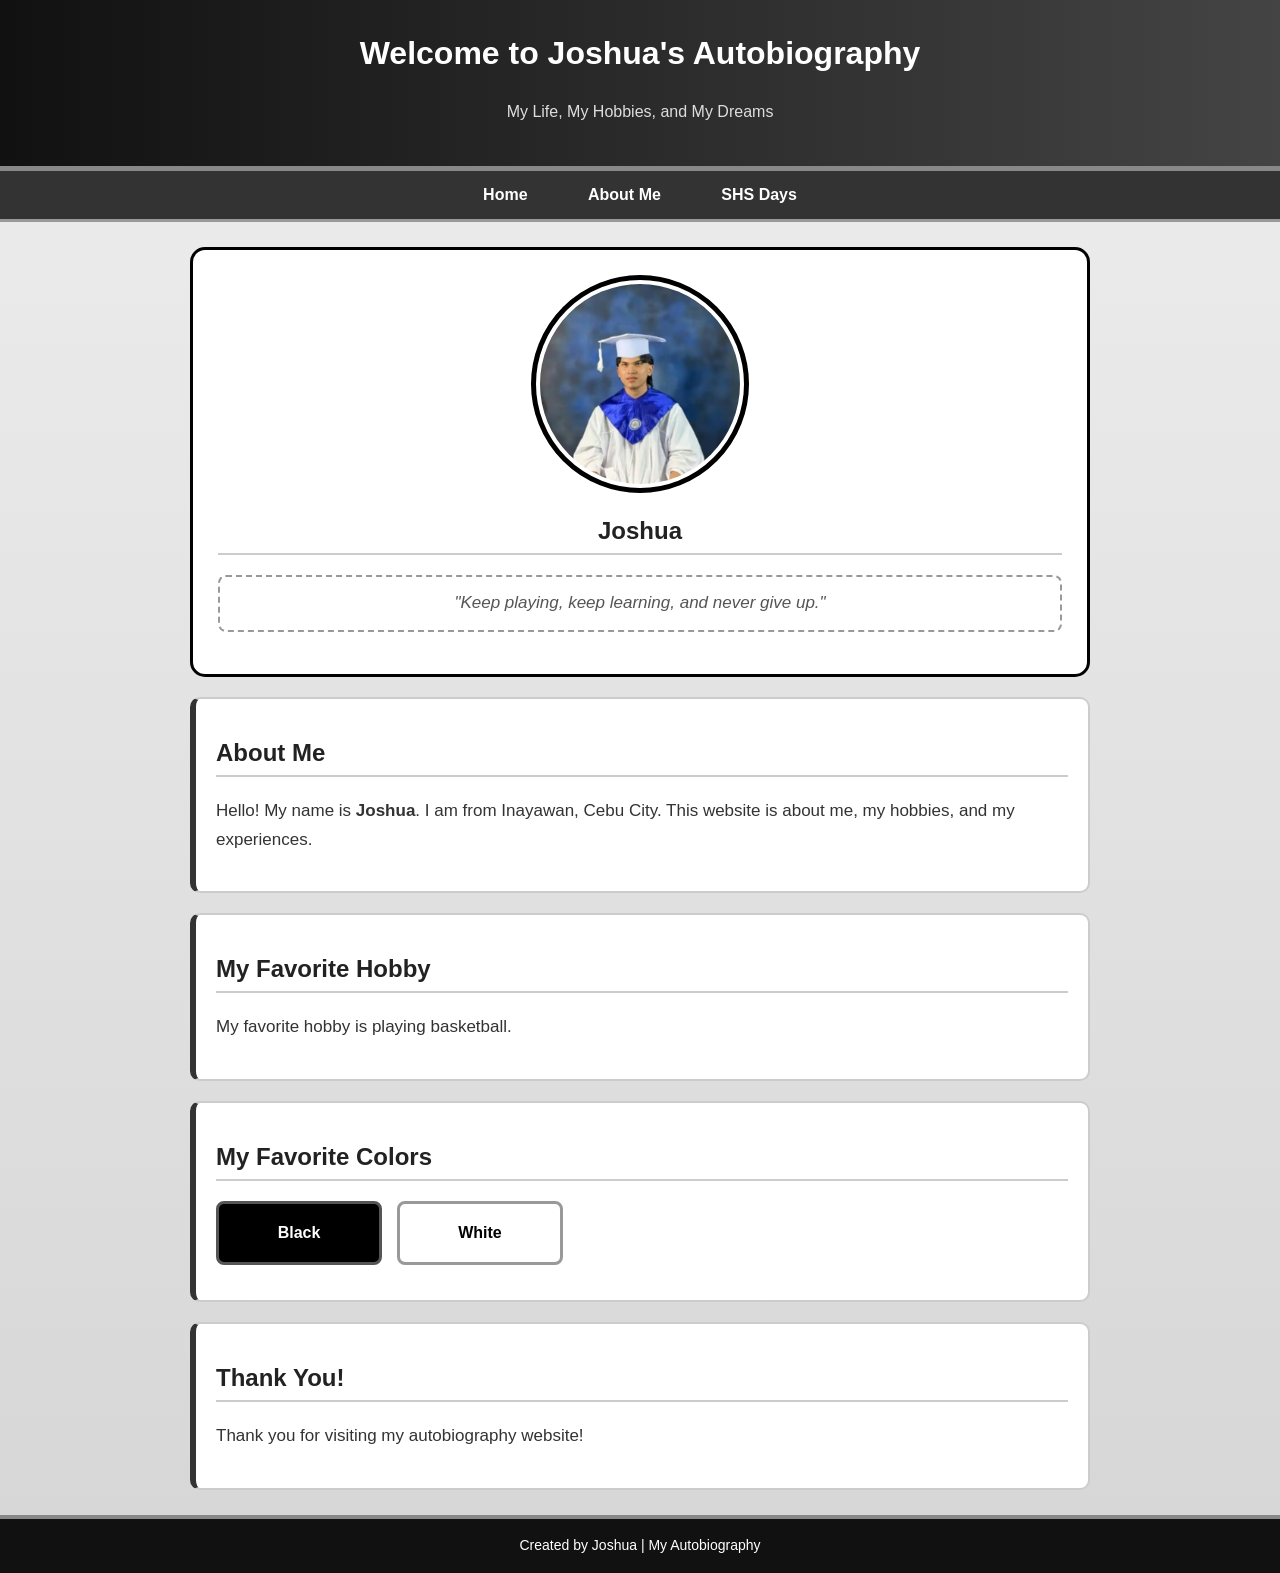
<file: index.html>
<!DOCTYPE html>
<html>
<head>
    <title>Joshua's Autobiography</title>
    <link rel="stylesheet" href="style.css">
</head>

<body>

    <header>
        <h1>Welcome to Joshua's Autobiography</h1>
        <p class="subtitle">My Life, My Hobbies, and My Dreams</p>
    </header>

    <nav>
        <a href="index.html">Home</a>
        <a href="about.html">About Me</a>
        <a href="shs-days.html">SHS Days</a>
    </nav>

    <main>
        <section class="profile center">
            <img class="profile-img" src="joshua.jpg" alt="Joshua">

            <h2>Joshua</h2>
            <p class="motto">
                "Keep playing, keep learning, and never give up."
            </p>
        </section>

        <section class="content">
            <h2>About Me</h2>
            <p>
                Hello! My name is <b>Joshua</b>. I am from
                Inayawan, Cebu City. This website is about me,
                my hobbies, and my experiences.
            </p>
        </section>

        <section class="content">
            <h2>My Favorite Hobby</h2>
            <p>My favorite hobby is playing basketball.</p>
        </section>

        <section class="content">
            <h2>My Favorite Colors</h2>
            <div class="color-container">
                <div class="color-box black-box">Black</div>
                <div class="color-box white-box">White</div>
            </div>
        </section>

        <section class="content">
            <h2>Thank You!</h2>
            <p>Thank you for visiting my autobiography website!</p>
        </section>
    </main>

    <footer>
        <p>Created by Joshua | My Autobiography</p>
    </footer>

</body>
</html>
</file>
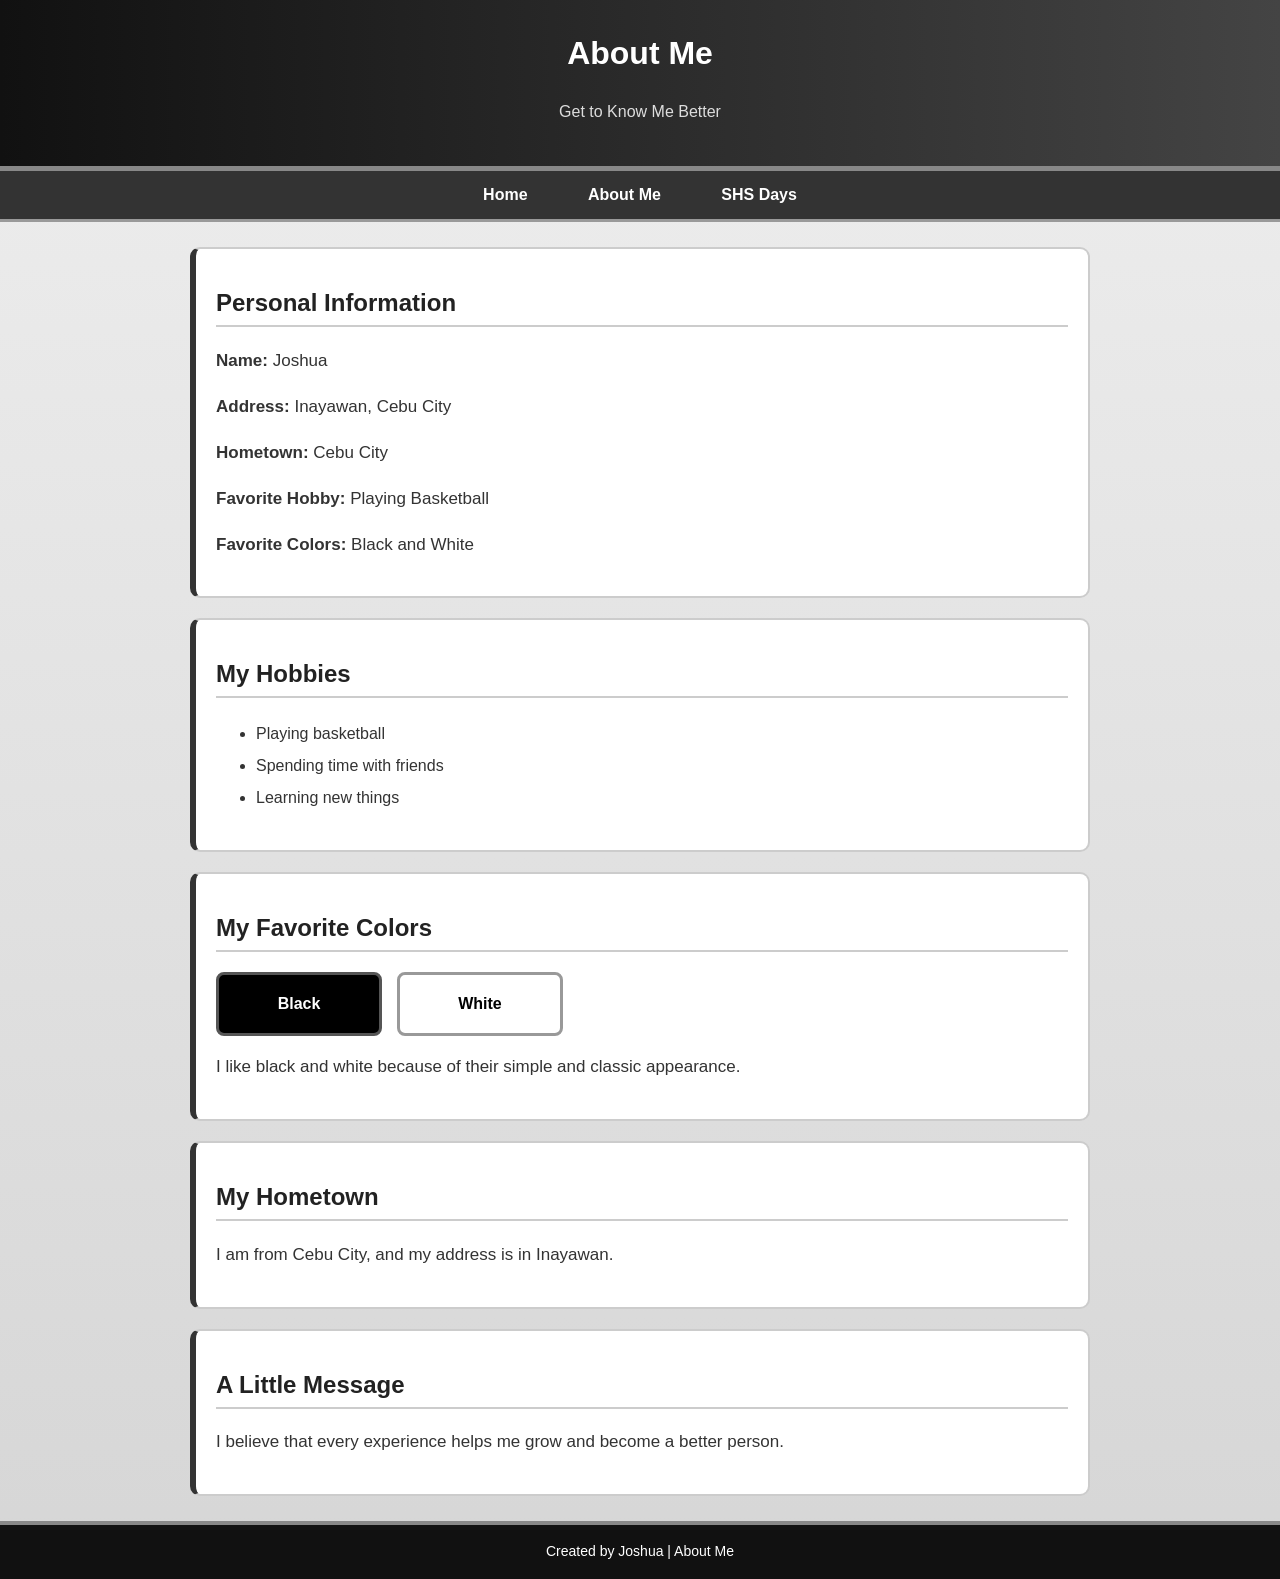
<file: about.html>
<!DOCTYPE html>
<html>
<head>
    <title>About Joshua</title>
    <link rel="stylesheet" href="style.css">
</head>

<body>

    <header>
        <h1>About Me</h1>
        <p class="subtitle">Get to Know Me Better</p>
    </header>

    <nav>
        <a href="index.html">Home</a>
        <a href="about.html">About Me</a>
        <a href="shs-days.html">SHS Days</a>
    </nav>

    <main>
        <section class="content">
            <h2>Personal Information</h2>

            <p><b>Name:</b> Joshua</p>
            <p><b>Address:</b> Inayawan, Cebu City</p>
            <p><b>Hometown:</b> Cebu City</p>
            <p><b>Favorite Hobby:</b> Playing Basketball</p>
            <p><b>Favorite Colors:</b> Black and White</p>
        </section>

        <section class="content">
            <h2>My Hobbies</h2>
            <ul>
                <li>Playing basketball</li>
                <li>Spending time with friends</li>
                <li>Learning new things</li>
            </ul>
        </section>

        <section class="content">
            <h2>My Favorite Colors</h2>

            <div class="color-container">
                <div class="color-box black-box">Black</div>
                <div class="color-box white-box">White</div>
            </div>

            <p>
                I like black and white because of their simple
                and classic appearance.
            </p>
        </section>

        <section class="content">
            <h2>My Hometown</h2>
            <p>
                I am from Cebu City, and my address is in Inayawan.
            </p>
        </section>

        <section class="content">
            <h2>A Little Message</h2>
            <p>
                I believe that every experience helps me grow
                and become a better person.
            </p>
        </section>
    </main>

    <footer>
        <p>Created by Joshua | About Me</p>
    </footer>

</body>
</html>
</file>
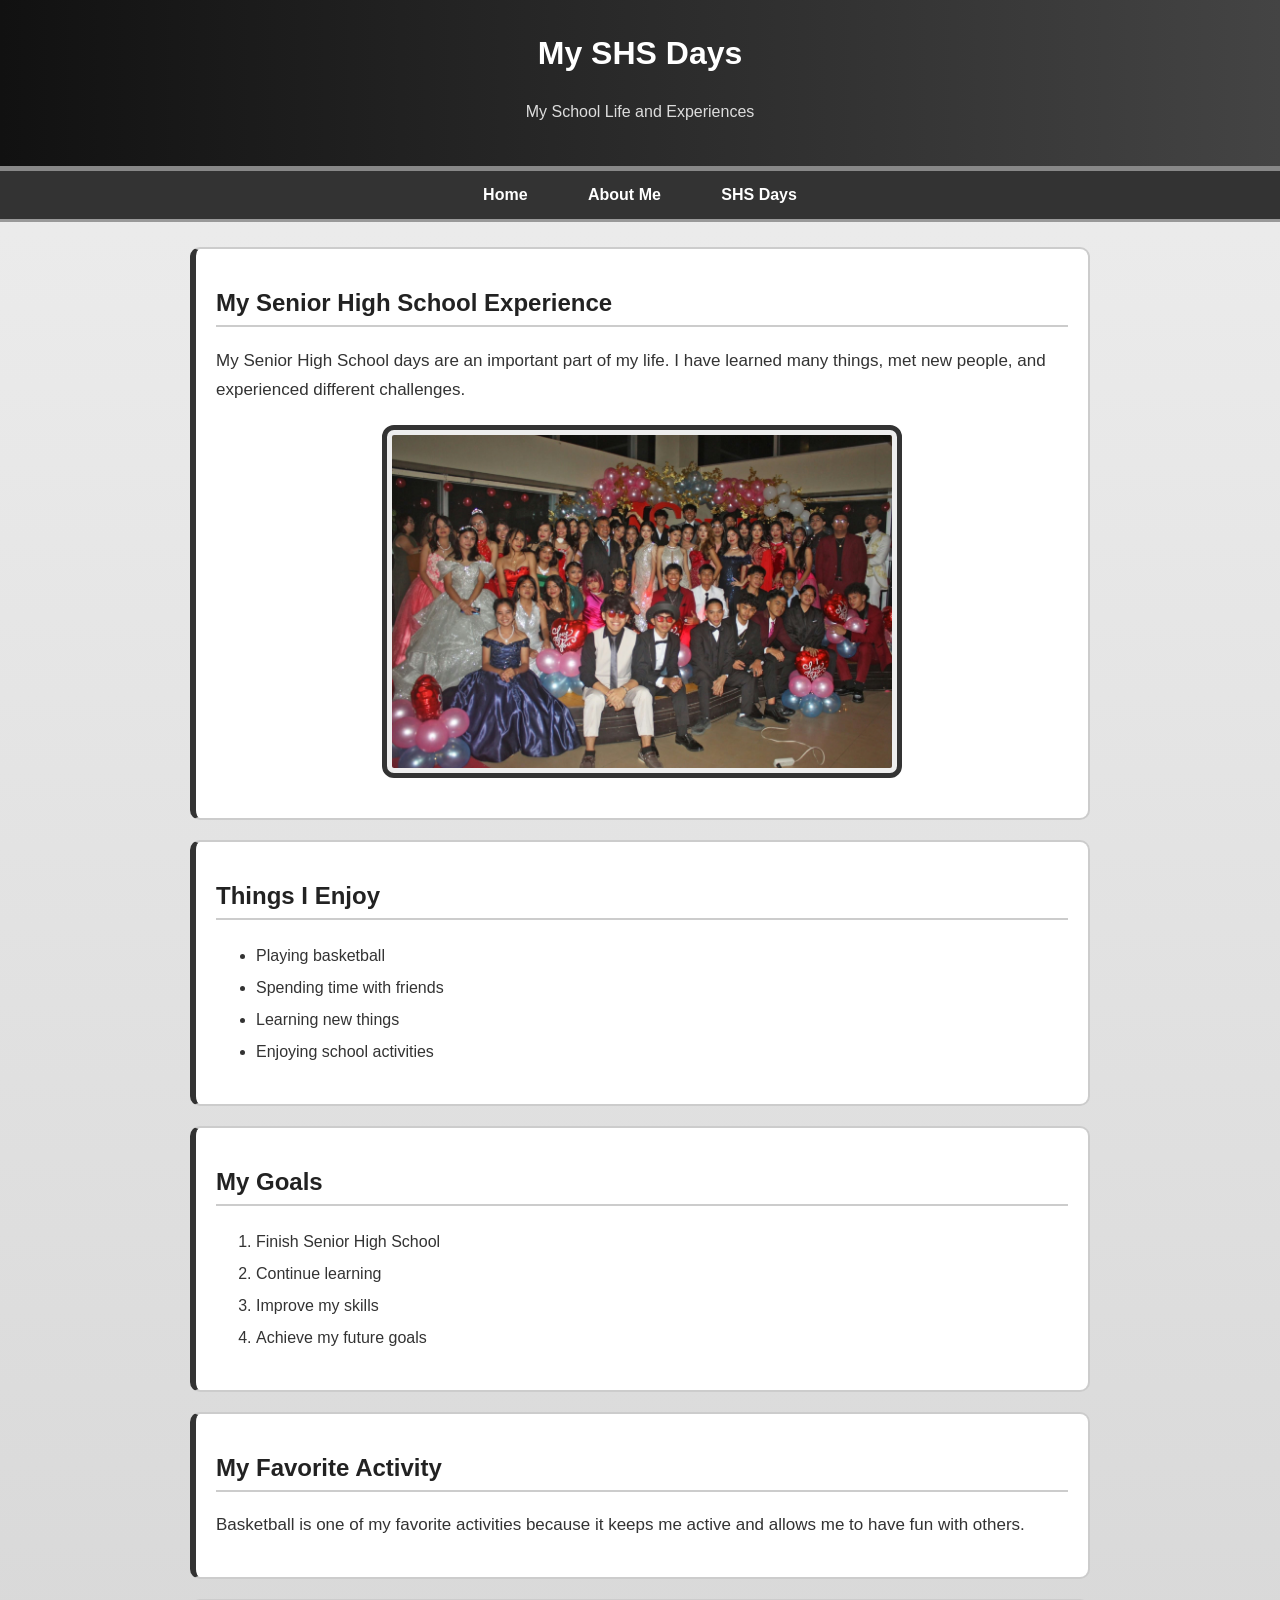
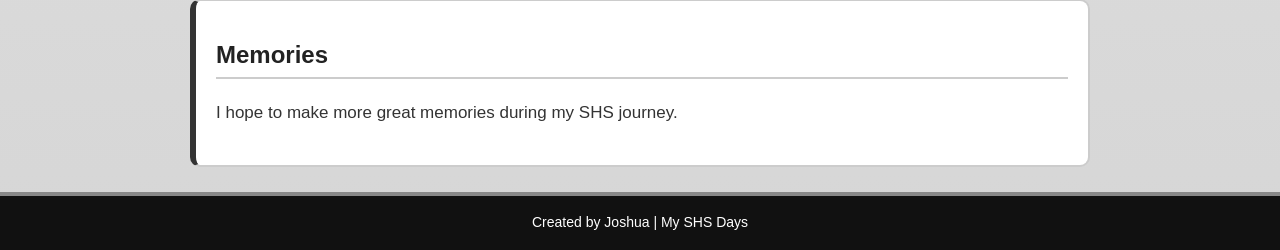
<file: shs-days.html>
<!DOCTYPE html>
<html>
<head>
    <title>Joshua's SHS Days</title>
    <link rel="stylesheet" href="style.css">
</head>

<body>

    <header>
        <h1>My SHS Days</h1>
        <p class="subtitle">My School Life and Experiences</p>
    </header>

    <nav>
        <a href="index.html">Home</a>
        <a href="about.html">About Me</a>
        <a href="shs-days.html">SHS Days</a>
    </nav>

    <main>
        <section class="content">
            <h2>My Senior High School Experience</h2>

            <p>
                My Senior High School days are an important part
                of my life. I have learned many things, met new
                people, and experienced different challenges.
            </p>

            <img class="school-img" src="school.jpg" alt="My School">
        </section>

        <section class="content">
            <h2>Things I Enjoy</h2>

            <ul>
                <li>Playing basketball</li>
                <li>Spending time with friends</li>
                <li>Learning new things</li>
                <li>Enjoying school activities</li>
            </ul>
        </section>

        <section class="content">
            <h2>My Goals</h2>

            <ol>
                <li>Finish Senior High School</li>
                <li>Continue learning</li>
                <li>Improve my skills</li>
                <li>Achieve my future goals</li>
            </ol>
        </section>

        <section class="content">
            <h2>My Favorite Activity</h2>

            <p>
                Basketball is one of my favorite activities
                because it keeps me active and allows me
                to have fun with others.
            </p>
        </section>

        <section class="content">
            <h2>Memories</h2>

            <p>
                I hope to make more great memories during
                my SHS journey.
            </p>
        </section>
    </main>

    <footer>
        <p>Created by Joshua | My SHS Days</p>
    </footer>

</body>
</html>
</file>
<file: style.css>
body {
    background-color: #eeeeee;
    background-image: linear-gradient(#eeeeee, #d6d6d6);
    color: #222222;
    font-family: Arial, sans-serif;
    margin: 0;
    padding: 0;
}

header {
    background-color: #111111;
    background-image: linear-gradient(to right, #111111, #444444);
    color: white;
    text-align: center;
    padding: 25px;
    border-bottom: 5px solid #888888;
}

h1 {
    color: white;
    margin: 0;
    padding: 10px;
}

.subtitle {
    color: #dddddd;
    font-size: 16px;
}

nav {
    background-color: #333333;
    text-align: center;
    padding: 15px;
    border-bottom: 3px solid #999999;
}

nav a {
    color: white;
    text-decoration: none;
    font-weight: bold;
    margin: 0 15px;
    padding: 8px 12px;
    border: 1px solid transparent;
    border-radius: 5px;
}

nav a:hover {
    background-color: white;
    color: black;
    border: 1px solid white;
}

main {
    max-width: 900px;
    margin: 25px auto;
    padding: 0 20px;
}

.content {
    background-color: white;
    margin-bottom: 20px;
    padding: 20px;
    border: 2px solid #cccccc;
    border-left: 6px solid #333333;
    border-radius: 10px;
}

h2 {
    color: #222222;
    border-bottom: 2px solid #cccccc;
    padding-bottom: 8px;
}

p {
    color: #333333;
    font-size: 17px;
    line-height: 1.7;
}

.center {
    text-align: center;
}

.profile {
    background-color: white;
    padding: 25px;
    margin-bottom: 20px;
    border: 3px solid black;
    border-radius: 15px;
}

.profile-img {
    width: 200px;
    height: 200px;
    object-fit: cover;
    border: 5px solid black;
    border-radius: 50%;
    padding: 4px;
    background-color: white;
}

.school-img {
    width: 100%;
    max-width: 500px;
    height: auto;
    display: block;
    margin: 20px auto;
    border: 5px solid #333333;
    border-radius: 12px;
    padding: 5px;
    background-color: #eeeeee;
}

.motto {
    color: #555555;
    font-style: italic;
    border: 2px dashed #999999;
    border-radius: 8px;
    padding: 12px;
}

.color-container {
    display: flex;
    gap: 15px;
    flex-wrap: wrap;
    margin: 15px 0;
}

.color-box {
    width: 120px;
    padding: 20px;
    text-align: center;
    font-weight: bold;
    border: 3px solid #333333;
    border-radius: 8px;
}

.black-box {
    background-color: black;
    color: white;
    border-color: #555555;
}

.white-box {
    background-color: white;
    color: black;
    border-color: #999999;
}

ul, ol {
    line-height: 2;
}

li {
    color: #333333;
}

footer {
    background-color: #111111;
    color: white;
    text-align: center;
    padding: 15px;
    border-top: 4px solid #888888;
}

footer p {
    color: white;
    font-size: 14px;
    margin: 0;
}

@media screen and (max-width: 600px) {
    main {
        padding: 0 12px;
    }

    nav a {
        display: inline-block;
        margin: 5px;
    }

    .profile-img {
        width: 150px;
        height: 150px;
    }

    .content {
        padding: 15px;
    }
}
</file>
